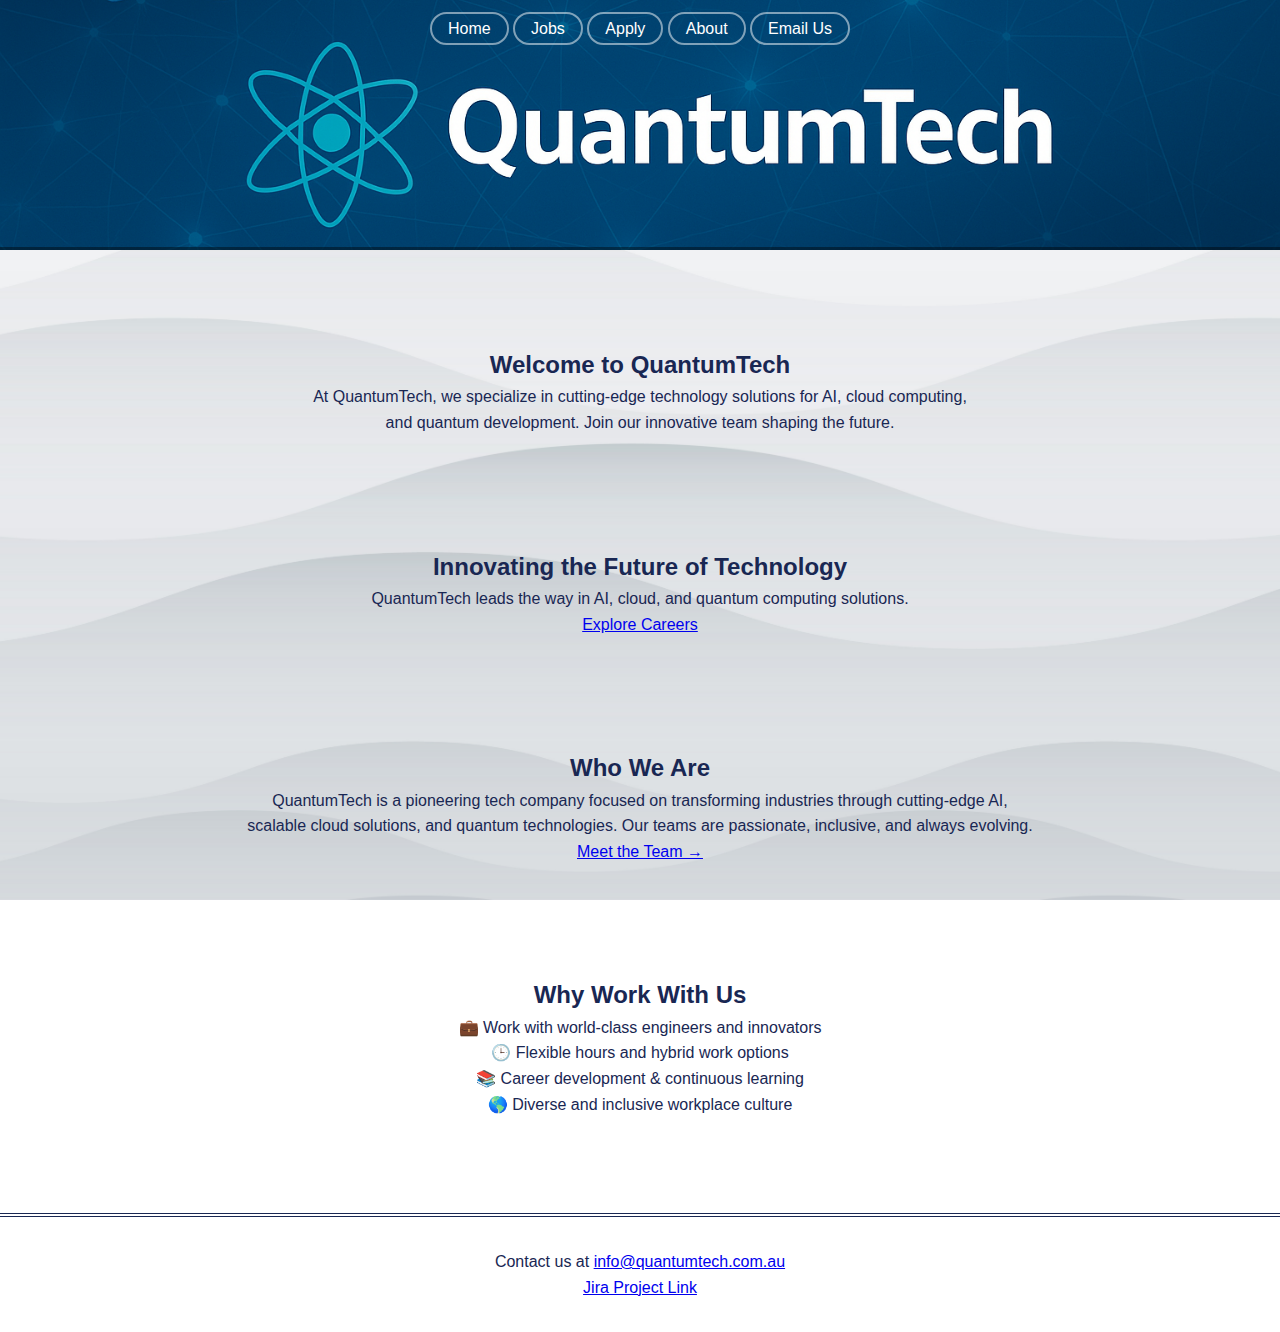
<file: index.html>
<!DOCTYPE html>

<html lang="en">

<head> <!--meta tags-->
  <meta charset="UTF-8">
  <meta name="viewport" content="width=device-width, initial-scale=1.0">
  <meta name="keywords" content="HTML5, CSS layout, QuantumTech, Technology, Future, Website" />
  <meta name="description" content="Welcome to QuantumTech - Innovating the Future">
  <title>QuantumTech | Home</title> <!-- title of the website-->
  <link href="Styles.css" rel="stylesheet"> <!-- References to external CSS files -->
</head>

<body>
  <header>
    <nav> <!-- Navigation bar-->
        <p class="menu"><a href="index.html">Home</a></p> <!-- Connnceted to index.html -->
		<p class="menu"><a href="jobs.html">Jobs</a> </p> <!-- Connected to jobs.html -->
		<p class="menu"><a href="apply.html">Apply</a></p> <!-- Connected to apply.html -->
		<p class="menu"><a href="about.html">About</a></p> <!-- Conncected to about.html-->
        <p class="menu"><a href="mailto:info@quantumtech.com.au">Email Us</a></p> <!-- Connected the email-->
    </nav>
  </header>

  <main> <!-- Body Section-->
    <section class="Heading"> <!-- Welcome message-->
      <h2>Welcome to QuantumTech</h2>
      <p>At QuantumTech, we specialize in cutting-edge technology solutions for AI, cloud computing,<br> and quantum development. Join our innovative team shaping the future.</p>
    </section>

    <section class="hero"> <!-- Descriptions-->
        <h2>Innovating the Future of Technology</h2>
        <p>QuantumTech leads the way in AI, cloud, and quantum computing solutions.</p>
        <a href="jobs.html" class="btn">Explore Careers</a>
      </section>

      <section class="about-preview">
        <h2>Who We Are</h2>
        <p>QuantumTech is a pioneering tech company focused on transforming industries through cutting-edge AI,<br> scalable cloud solutions, and quantum technologies. Our teams are passionate, inclusive, and always evolving.</p>
        <a href="about.html">Meet the Team →</a>
      </section>
      
      <section class="why-join">
        <h2>Why Work With Us</h2>
          <p>💼 Work with world-class engineers and innovators</p>
          <p>🕒 Flexible hours and hybrid work options</p>
          <p>📚 Career development & continuous learning</p>
          <p>🌎 Diverse and inclusive workplace culture</p>
      </section>
      
  </main>

  <footer>
    <p>Contact us at <a href="mailto:info@quantumtech.com.au">info@quantumtech.com.au</a></p>
    <p><a href="https://ibrahimmohamedirshadulhaq.atlassian.net/jira/software/projects/CWC/boards/34?atlOrigin=eyJpIjoiN2VmNjBlMTZhNmE2NDdiZjkwZjNhN2RjODQxMDQ0MzgiLCJwIjoiaiJ9">Jira Project Link</a></p>
  </footer>
</body>
</html>
</file>
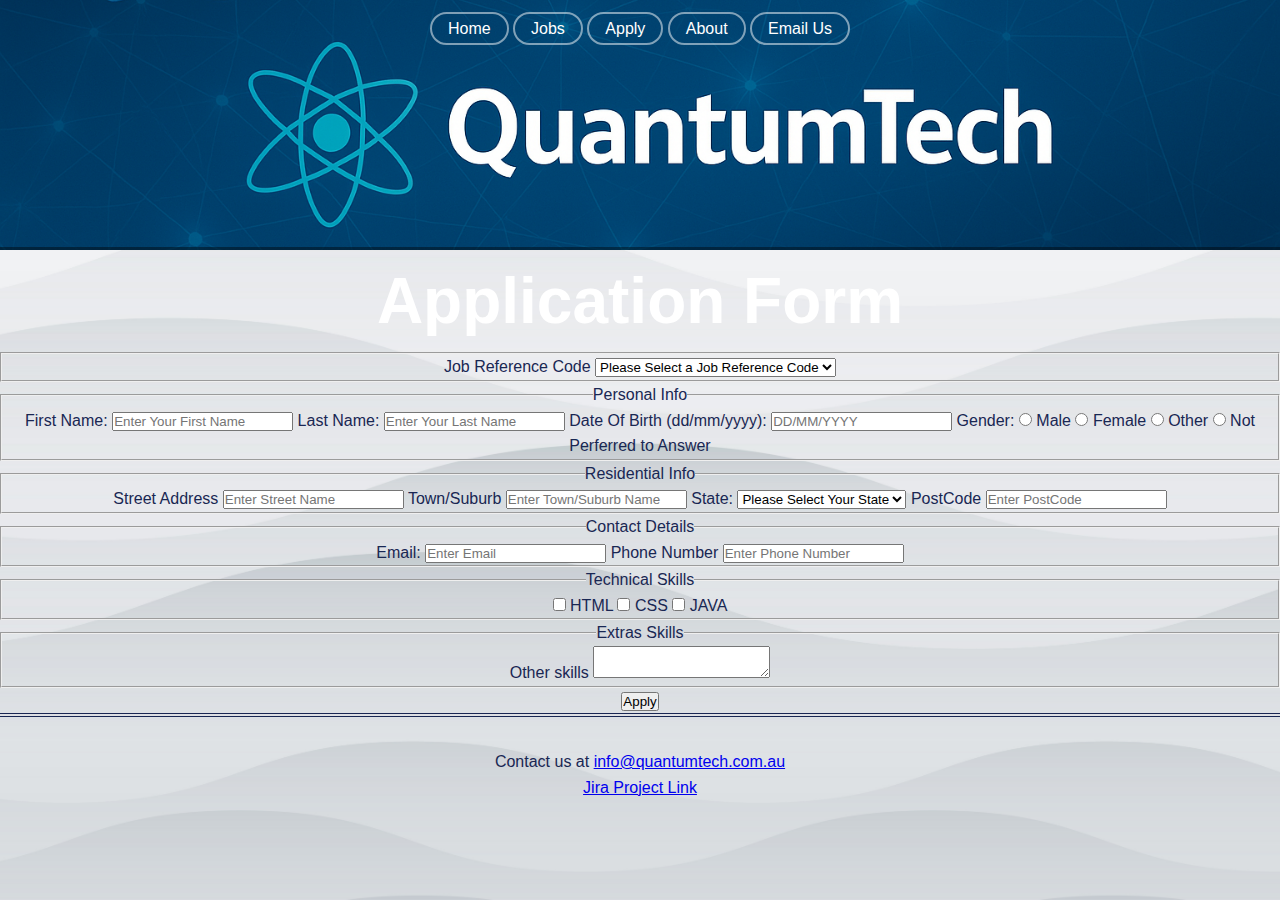
<file: apply.html>
<!DOCTYPE html>
<html> 
  <head>
    <meta charset="UTF-8">
    <meta name="viewport" content="width=device-width, initial-scale=1.0">
    <meta name="keywords" content="HTML5, CSS layout, QuantumTech, Technology, Future, Website" />
    <meta name="description" content="Welcome to QuantumTech - Innovating the Future">
    <title>QuantumTech | Home</title>
    <link href="Styles.css" rel="stylesheet"> <!-- References to external CSS files -->
  </head>
  
  <body>
    <header>
      <nav>
          <p class="menu"><a href="#headings">Home</a></p> 
      <p class="menu"><a href="jobs.html">Jobs</a> </p> 
      <p class="menu"><a href="#lists">Apply</a></p> 
      <p class="menu"><a href="about.html">About</a></p> 
          <p class="menu"><a href="mailto:info@quantumtech.com.au">Email Us</a></p>
      </nav>
    </header>

<body>
  <h1 style= "text-align: center;">Application Form</h1>

  <form action="https://mercury.swin.edu.au/it000000/formtest.php" method="post">
    <fieldset>
      <label for="JobReferenceNo">Job Reference Code</label>
      <select id="JobReferenceNo" name="Job Reference Number" required>
        <option value="">Please Select a Job Reference Code</option>  
                <option value="JobReferenceNo1">JobReference01</option>  
                <option value="JobReferenceNo2">JobReference02</option>  
                <option value="JobReferenceNo3">JobReference03</option>  
      </select>  
    </fieldset>

    <fieldset>
      <legend>Personal Info</legend>
      <label for="firstname">First Name:</label>
      <input type="text" id="firstname" name="First Name" required maxlength="20" pattern="[A-Za-z]+" placeholder="Enter Your First Name">
      
      <label for="lastName">Last Name:</label>
      <input type="text" id="lastName" name="Last Name" required maxlength="20" pattern="[A-Za-z]+" placeholder="Enter Your Last Name">
      

      <label for="DateOfBirth">Date Of Birth (dd/mm/yyyy):</label>
      <input type="text" id="DateOfBirth" name="Date Of birth" required pattern="\d{2}/\d{2}/\d{4}" placeholder="DD/MM/YYYY">
      

      <label>Gender:</label>
      <input type="radio" id="Male" name="Gender" value="Male" required>
      <label for="Male">Male</label>
      <input type="radio" id="female" name="Gender" value="Female" required>
      <label for="female">Female</label>
      <input type="radio" id="other" name="Gender" value="Other" required>
      <label for="other">Other</label>
      <input type="radio" id="NPTA" name="Gender" value="Not Perferred to Answer" required>
      <label for="NPTA">Not Perferred to Answer</label>
    </fieldset>
    <fieldset>
      <legend>Residential Info</legend>
      <label for="StreetName">Street Address</label>
      <input type="text" id="StreetName" name="Street Address" required maxlength="40"  placeholder="Enter Street Name">
     

      <label for="Town/Sub">Town/Suburb</label>
      <input type="text" id="Town/Sub" name="Suburb/town" required maxlength="40" pattern="[A-Z a-z]+" placeholder="Enter Town/Suburb Name">

      <label for="State">State:</label>
      <select id="State" name="State" required>
        <option value="">Please Select Your State</option>  
                <option value="VIC">VIC</option>  
                <option value="NSW">NSW</option>  
                <option value="QLD">QLD</option>
                <option value="NT">NT</option>  
                <option value="WA">WA</option>  
                <option value="SA">SA</option>  
                <option value="TAS">TAS</option>  
                <option value="ACT">ACT</option>  
      </select>  
    

      <label for="PostCode">PostCode</label>
      <input type="text" id="PostCode" name="PostCode" required pattern="\d{4}" placeholder="Enter PostCode">
    </fieldset>
    <fieldset>
      <legend>Contact Details</legend>
      <label for="Email">Email:</label>
      <input type="email" id="Email" name="Email address" required pattern="[A-Za-z0-9._%+-]+@[A-Za-z0-9.-]+\.[A-Za-z]{2,}" placeholder="Enter Email">

      <label for="PhoneNumber">Phone Number</label>
      <input type="text" id="PhoneNumber" name="Phone Number" required pattern="[0-9 ]{8,12}" placeholder="Enter Phone Number">
    </fieldset>
    <fieldset>
      <legend>Technical Skills</legend>
      <input type="checkbox" id="HTML" name="Required technical list" value="HTML" required>
      <label for="HTML">HTML</label>
      
      <input type="checkbox" id="CSS" name="Required technical list" value="CSS">
      <label for="CSS">CSS</label>
      
      <input type="checkbox" id="JAVA" name="Required technical list" value="JAVA">
      <label for="JAVA">JAVA</label>
    </fieldset>
    <fieldset>
      <legend>Extras Skills</legend>
      <label for="Otherskills">Other skills</label>
      <textarea id="Otherskills" name="Other skills"></textarea>
    </fieldset>
    <input type="submit" value="Apply">

  </form>

  <footer>
    <p>Contact us at <a href="mailto:info@quantumtech.com.au">info@quantumtech.com.au</a></p>
    <p><a href="https://your-jira-link.com">Jira Project Link</a></p>
  </footer>

</body>

</html>
</file>
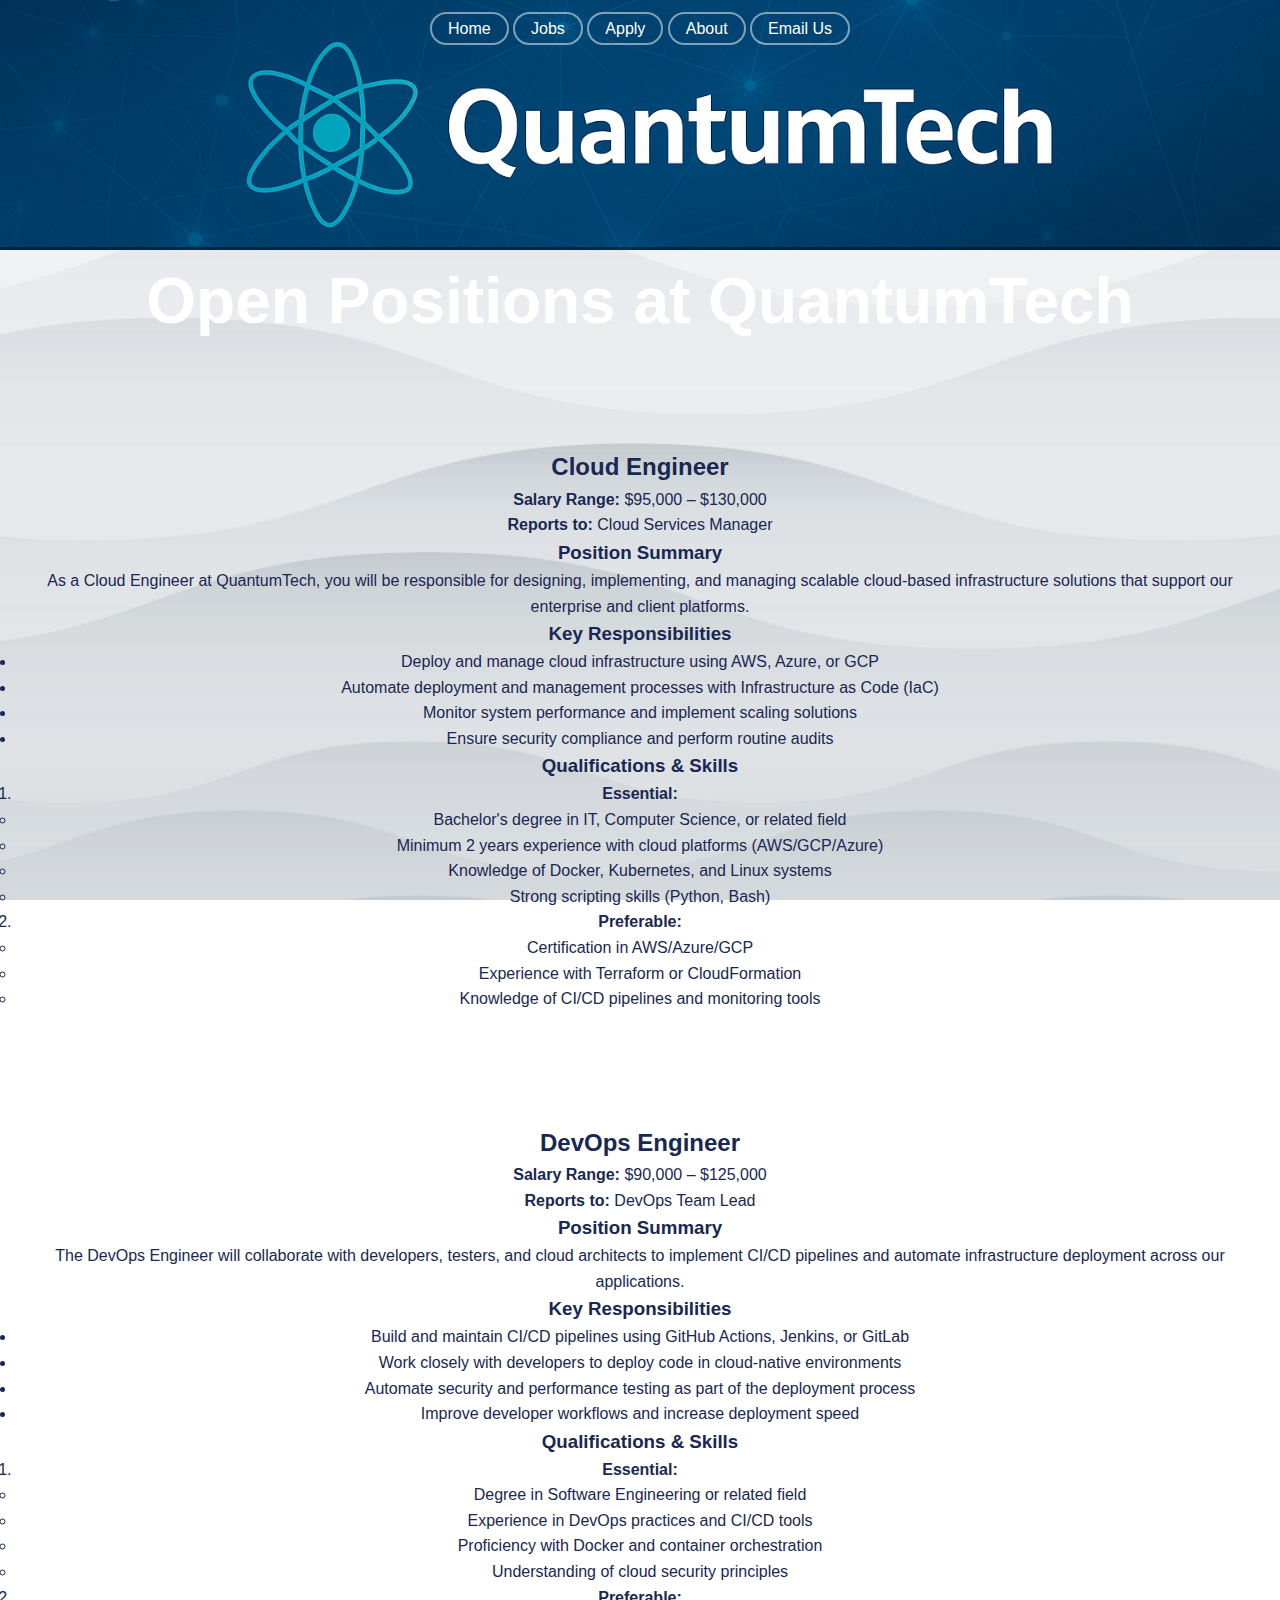
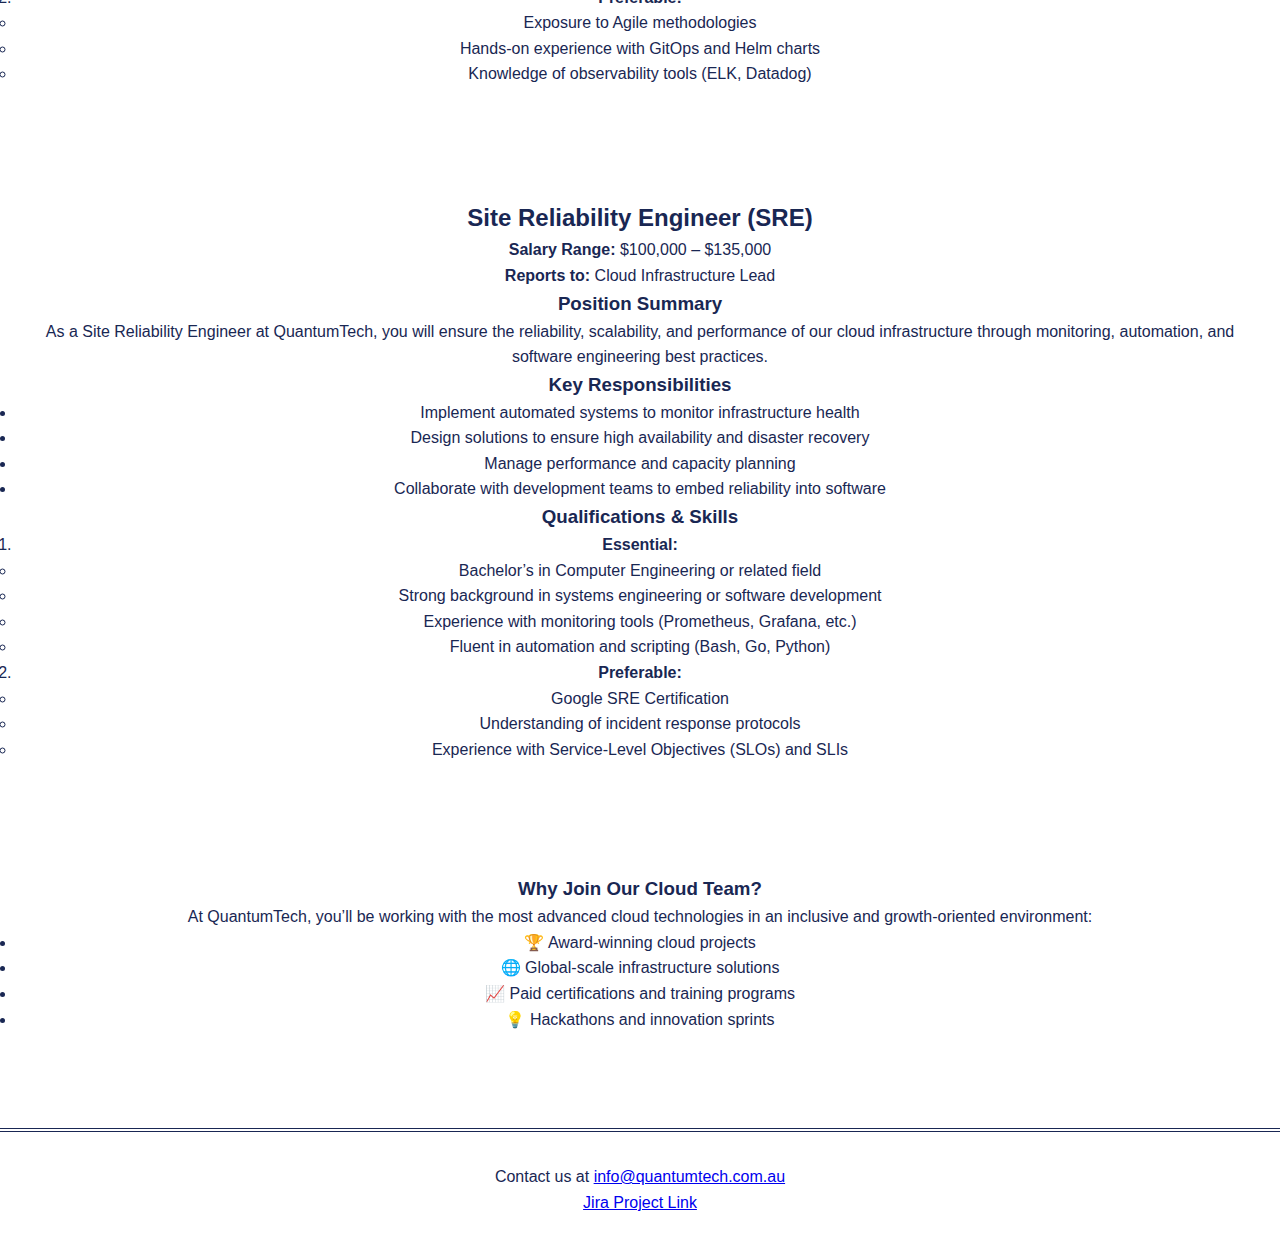
<file: jobs.html>
<!DOCTYPE html>
<html lang="en">
<head>
  <meta charset="UTF-8" />
  <meta name="viewport" content="width=device-width, initial-scale=1.0" />
  <meta name="description" content="Cloud Engineering Jobs at QuantumTech" />
  <title>QuantumTech | Jobs</title>
  <link href="Styles.css" rel="stylesheet">
</head>

<body>
  <header>
    <nav>
      <p class="menu"><a href="index.html">Home</a></p>
      <p class="menu"><a href="jobs.html">Jobs</a></p>
      <p class="menu"><a href="apply.html">Apply</a></p>
      <p class="menu"><a href="about.html">About</a></p>
      <p class="menu"><a href="mailto:info@quantumtech.com.au">Email Us</a></p>
    </nav>
  </header>

  <main>
    <h1>Open Positions at QuantumTech</h1>

    <section class="CloudEng">
      <h2>Cloud Engineer</h2>
      <p><strong>Salary Range:</strong> $95,000 – $130,000</p>
      <p><strong>Reports to:</strong> Cloud Services Manager</p>

      <h3>Position Summary</h3>
      <p>As a Cloud Engineer at QuantumTech, you will be responsible for designing, implementing, and managing scalable cloud-based infrastructure solutions that support our enterprise and client platforms.</p>

      <h3>Key Responsibilities</h3>
      <ul>
        <li>Deploy and manage cloud infrastructure using AWS, Azure, or GCP</li>
        <li>Automate deployment and management processes with Infrastructure as Code (IaC)</li>
        <li>Monitor system performance and implement scaling solutions</li>
        <li>Ensure security compliance and perform routine audits</li>
      </ul>

      <h3>Qualifications & Skills</h3>
      <ol>
        <li><strong>Essential:</strong>
          <ul>
            <li>Bachelor's degree in IT, Computer Science, or related field</li>
            <li>Minimum 2 years experience with cloud platforms (AWS/GCP/Azure)</li>
            <li>Knowledge of Docker, Kubernetes, and Linux systems</li>
            <li>Strong scripting skills (Python, Bash)</li>
          </ul>
        </li>
        <li><strong>Preferable:</strong>
          <ul>
            <li>Certification in AWS/Azure/GCP</li>
            <li>Experience with Terraform or CloudFormation</li>
            <li>Knowledge of CI/CD pipelines and monitoring tools</li>
          </ul>
        </li>
      </ol>
    </section>

    <section class="DevEng">
      <h2>DevOps Engineer</h2>
      <p><strong>Salary Range:</strong> $90,000 – $125,000</p>
      <p><strong>Reports to:</strong> DevOps Team Lead</p>

      <h3>Position Summary</h3>
      <p>The DevOps Engineer will collaborate with developers, testers, and cloud architects to implement CI/CD pipelines and automate infrastructure deployment across our applications.</p>

      <h3>Key Responsibilities</h3>
      <ul>
        <li>Build and maintain CI/CD pipelines using GitHub Actions, Jenkins, or GitLab</li>
        <li>Work closely with developers to deploy code in cloud-native environments</li>
        <li>Automate security and performance testing as part of the deployment process</li>
        <li>Improve developer workflows and increase deployment speed</li>
      </ul>

      <h3>Qualifications & Skills</h3>
      <ol>
        <li><strong>Essential:</strong>
          <ul>
            <li>Degree in Software Engineering or related field</li>
            <li>Experience in DevOps practices and CI/CD tools</li>
            <li>Proficiency with Docker and container orchestration</li>
            <li>Understanding of cloud security principles</li>
          </ul>
        </li>
        <li><strong>Preferable:</strong>
          <ul>
            <li>Exposure to Agile methodologies</li>
            <li>Hands-on experience with GitOps and Helm charts</li>
            <li>Knowledge of observability tools (ELK, Datadog)</li>
          </ul>
        </li>
      </ol>
    </section>

    <section class="RelEng">
      <h2>Site Reliability Engineer (SRE)</h2>
      <p><strong>Salary Range:</strong> $100,000 – $135,000</p>
      <p><strong>Reports to:</strong> Cloud Infrastructure Lead</p>

      <h3>Position Summary</h3>
      <p>As a Site Reliability Engineer at QuantumTech, you will ensure the reliability, scalability, and performance of our cloud infrastructure through monitoring, automation, and software engineering best practices.</p>

      <h3>Key Responsibilities</h3>
      <ul>
        <li>Implement automated systems to monitor infrastructure health</li>
        <li>Design solutions to ensure high availability and disaster recovery</li>
        <li>Manage performance and capacity planning</li>
        <li>Collaborate with development teams to embed reliability into software</li>
      </ul>

      <h3>Qualifications & Skills</h3>
      <ol>
        <li><strong>Essential:</strong>
          <ul>
            <li>Bachelor’s in Computer Engineering or related field</li>
            <li>Strong background in systems engineering or software development</li>
            <li>Experience with monitoring tools (Prometheus, Grafana, etc.)</li>
            <li>Fluent in automation and scripting (Bash, Go, Python)</li>
          </ul>
        </li>
        <li><strong>Preferable:</strong>
          <ul>
            <li>Google SRE Certification</li>
            <li>Understanding of incident response protocols</li>
            <li>Experience with Service-Level Objectives (SLOs) and SLIs</li>
          </ul>
        </li>
      </ol>
    </section>

    <Section class="Why">
      <h3>Why Join Our Cloud Team?</h3>
      <p>At QuantumTech, you’ll be working with the most advanced cloud technologies in an inclusive and growth-oriented environment:</p>
      <ul>
        <li>🏆 Award-winning cloud projects</li>
        <li>🌐 Global-scale infrastructure solutions</li>
        <li>📈 Paid certifications and training programs</li>
        <li>💡 Hackathons and innovation sprints</li>
      </ul>
    </aside>
  </main>

  <footer>
    <p>Contact us at <a href="mailto:info@quantumtech.com.au">info@quantumtech.com.au</a></p>
    <p><a href="https://your-jira-link.com">Jira Project Link</a></p>
  </footer>
</body>
</html>
</file>
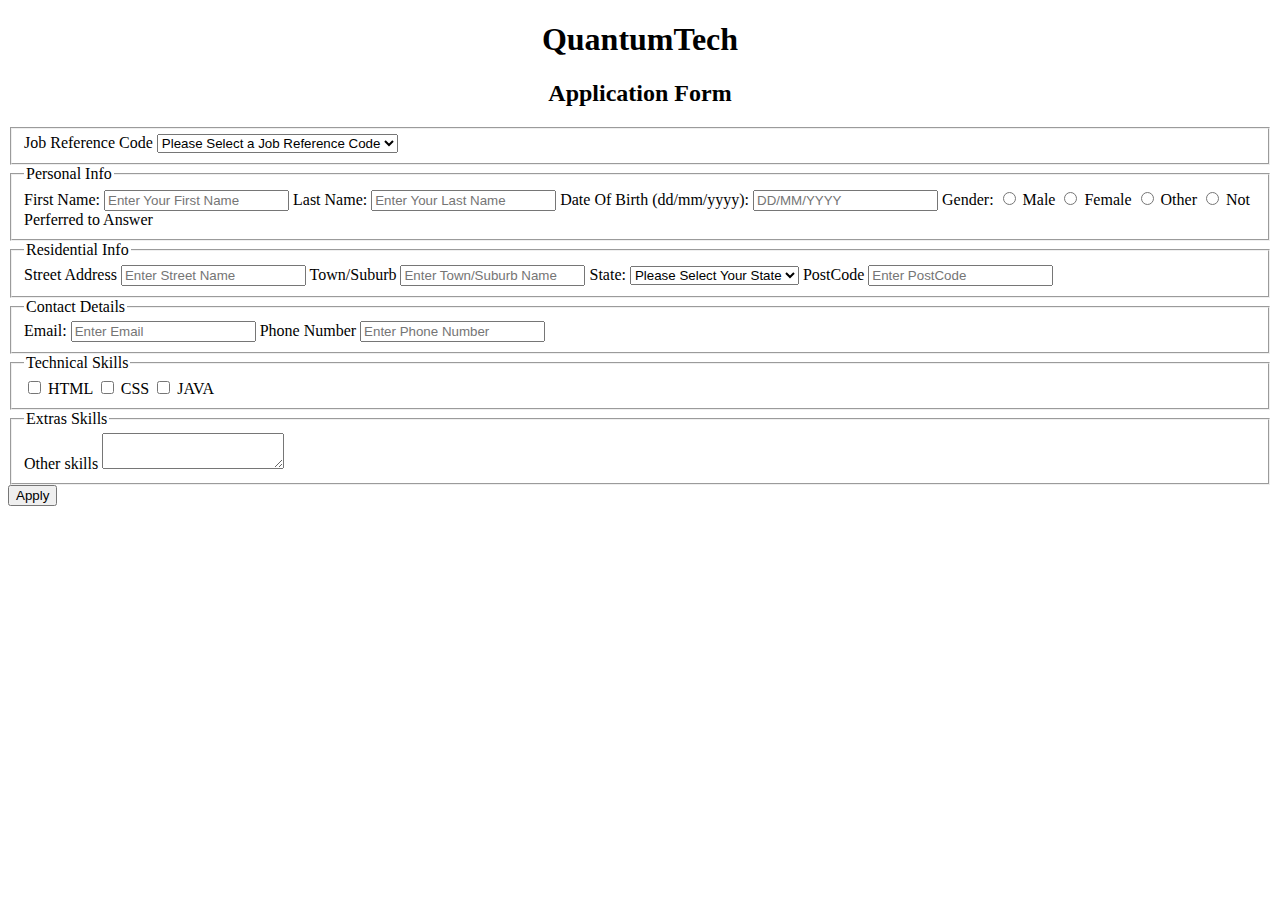
<file: Images/apply.html>
<!DOCTYPE html>
<html> 
<head>
  <meta charset="UTF-8">
  <title>Job Application Form - QuantumTech</title>
</head>

<body>
  <h1 style= "text-align: center;">QuantumTech</h1>
  <h2 style= "text-align: center;">Application Form</h2>

  <form action="https://mercury.swin.edu.au/it000000/formtest.php" method="post">
    <fieldset>
      <label for="JobReferenceNo">Job Reference Code</label>
      <select id="JobReferenceNo" name="Job Reference Number" required>
        <option value="">Please Select a Job Reference Code</option>  
                <option value="JobReferenceNo1">JobRefernce01</option>  
                <option value="JobReferenceNo2">JobRefernce02</option>  
                <option value="JobReferenceNo3">JobRefernce03</option>  
      </select>  
    </fieldset>

    <fieldset>
      <legend>Personal Info</legend>
      <label for="firstname">First Name:</label>
      <input type="text" id="firstname" name="First Name" required maxlength="20" pattern="[A-Za-z]+" placeholder="Enter Your First Name">
      
      <label for="lastName">Last Name:</label>
      <input type="text" id="lastName" name="Last Name" required maxlength="20" pattern="[A-Za-z]+" placeholder="Enter Your Last Name">
      

      <label for="DateOfBirth">Date Of Birth (dd/mm/yyyy):</label>
      <input type="text" id="DateOfBirth" name="Date Of birth" required pattern="\d{2}/\d{2}/\d{4}" placeholder="DD/MM/YYYY">
      

      <label>Gender:</label>
      <input type="radio" id="Male" name="Gender" value="Male" required>
      <label for="Male">Male</label>
      <input type="radio" id="female" name="Gender" value="Female" required>
      <label for="female">Female</label>
      <input type="radio" id="other" name="Gender" value="Other" required>
      <label for="other">Other</label>
      <input type="radio" id="NPTA" name="Gender" value="Not Perferred to Answer" required>
      <label for="NPTA">Not Perferred to Answer</label>
    </fieldset>
    <fieldset>
      <legend>Residential Info</legend>
      <label for="StreetName">Street Address</label>
      <input type="text" id="StreetName" name="Street Address" required maxlength="40"  placeholder="Enter Street Name">
     

      <label for="Town/Sub">Town/Suburb</label>
      <input type="text" id="Town/Sub" name="Suburb/town" required maxlength="40" pattern="[A-Z a-z]+" placeholder="Enter Town/Suburb Name">

      <label for="State">State:</label>
      <select id="State" name="State" required>
        <option value="">Please Select Your State</option>  
                <option value="VIC">VIC</option>  
                <option value="NSW">NSW</option>  
                <option value="QLD">QLD</option>
                <option value="NT">NT</option>  
                <option value="WA">WA</option>  
                <option value="SA">SA</option>  
                <option value="TAS">TAS</option>  
                <option value="ACT">ACT</option>  
      </select>  
    

      <label for="PostCode">PostCode</label>
      <input type="text" id="PostCode" name="PostCode" required pattern="\d{4}" placeholder="Enter PostCode">
    </fieldset>
    <fieldset>
      <legend>Contact Details</legend>
      <label for="Email">Email:</label>
      <input type="email" id="Email" name="Email address" required pattern="[A-Za-z0-9._%+-]+@[A-Za-z0-9.-]+\.[A-Za-z]{2,}" placeholder="Enter Email">

      <label for="PhoneNumber">Phone Number</label>
      <input type="text" id="PhoneNumber" name="Phone Number" required pattern="[0-9 ]{8,12}" placeholder="Enter Phone Number">
    </fieldset>
    <fieldset>
      <legend>Technical Skills</legend>
      <input type="checkbox" id="HTML" name="Required technical list" value="HTML" required>
      <label for="HTML">HTML</label>
      
      <input type="checkbox" id="CSS" name="Required technical list" value="CSS">
      <label for="CSS">CSS</label>
      
      <input type="checkbox" id="JAVA" name="Required technical list" value="JAVA">
      <label for="JAVA">JAVA</label>
    </fieldset>
    <fieldset>
      <legend>Extras Skills</legend>
      <label for="Otherskills">Other skills</label>
      <textarea id="Otherskills" name="Other skills"></textarea>
    </fieldset>
    <input type="submit" value="Apply">

  </form>

</body>

</html>
</file>
<file: Styles.css>
/* Universal Styles */
* {
    box-sizing: border-box;
    margin: 0;
    padding: 0;
    font-family: 'Poppins', sans-serif;
  }
  
  /* BODY STYLES */
  body {
    background-image: url("./Images/body_bg.jpg");
    background-size: cover;
    background-repeat: no-repeat;
    background-position: center;
    background-attachment: fixed;
    color: #192753;
    text-align: center;
    line-height: 1.6;
    transition: cubic-bezier(0.075, 0.82, 0.165, 1);
  }
  
  /* HEADER STYLES */
  header {
    position: relative;
    height: 250px;
    width: 100%;
    border-bottom: 3px solid rgba(0, 0, 0, 0.4);
    padding: 1em 0.5em;
    background-image: url("./Images/Header_bg.png");
    background-size: cover;
    background-position: center;
    background-repeat: no-repeat;
    background-color: #f0f0f0; /* fallback color */
    display: flex;
    flex-direction: column;
    align-items: center;
    justify-content: space-between;
  }

  footer {  
    border-top: 4px double #192753; /* Bold black double border on top */  
    padding: 2em;
    clear: both; /* Make sure footer is below floated elements */  
    } 

  section {
    margin: 5em 0;   /* Adds vertical space above and below each section */
    padding: 1em;     /* Optional: adds inner spacing inside section */
  }

  .logo {
    width: 70px;
    height: auto;
  }
  
  h1 {
    color: white;
    font-size: 4rem;
    font-weight: bold;
  }
  
  /* NAVIGATION STYLES */
  nav ul {
    list-style: none;
    display: flex;
    gap: 1.5em;
    margin-top: 1em;
    justify-content: center;
    flex-wrap: wrap;
  }
  
  nav a {
    text-decoration: none;
    padding: 0.4em 1em;
    border: 2px solid rgba(255, 255, 255, 0.5);
    border-radius: 105px;
    color: white;
    transition: background-color 0.3s ease, color 0.3s ease;
  }
  
  nav a:hover {
    background-color: rgba(255, 255, 255, 0.2);
    color: #ffffff;
  }
  
  /* ASIDE HOVER FIX */
  aside:hover {
    display: block;
  }
  
  /* MENU (If you’re using .menu class for other stuff) */
  .menu {
    display: inline-block;
  }
  
  /* Responsive Media Queries (Optional) */
  @media (max-width: 768px) {
    h1 {
      font-size: 2.5rem;
    }
  
    nav ul {
      flex-direction: column;
      gap: 1em;
    }
  
    .logo-container {
      flex-direction: column;
      gap: 0.5em;
    }

   
  }
</file>
